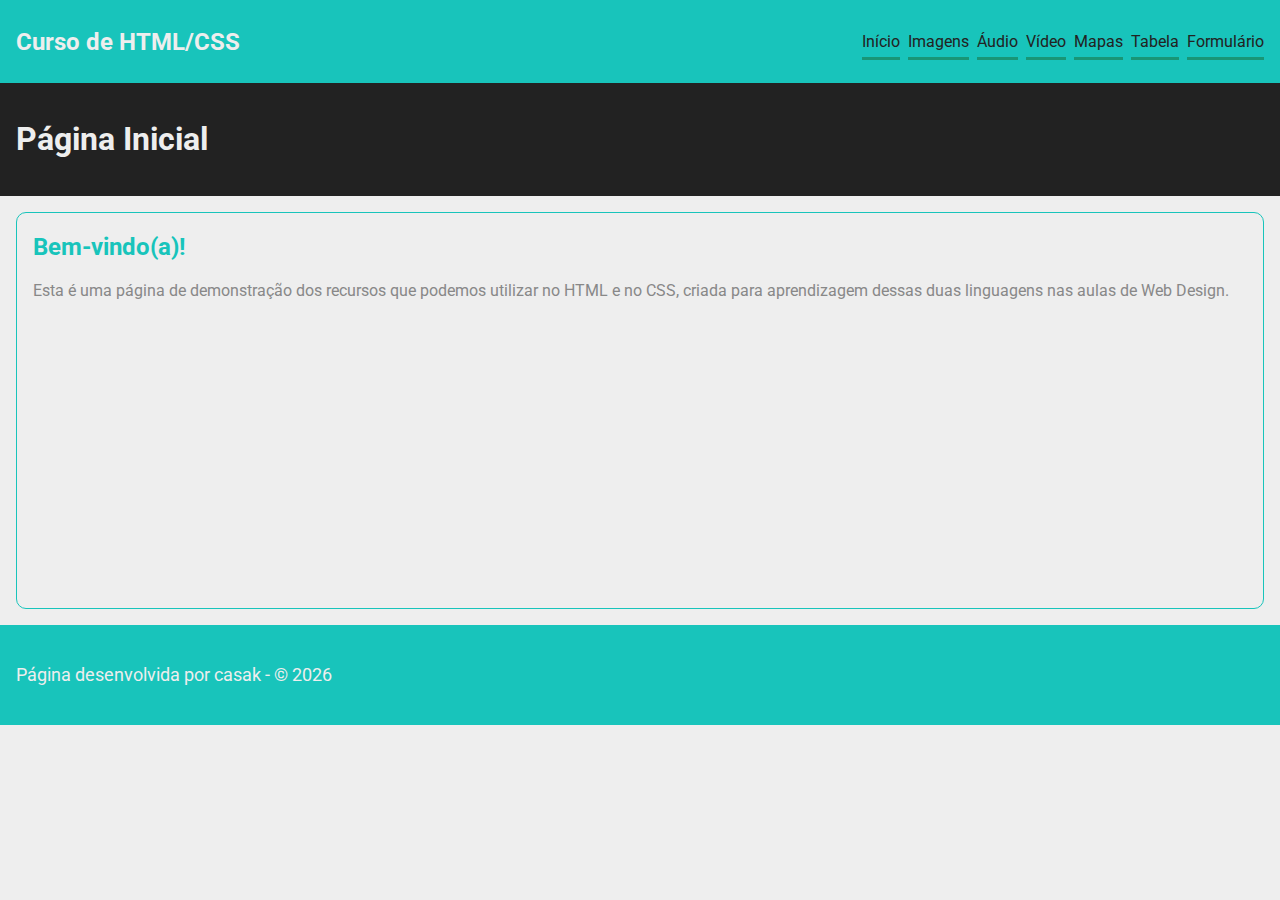
<file: index.html>
<!DOCTYPE html>
<html lang="pt-br">
<head>
    <meta charset="UTF-8">
    <meta http-equiv="X-UA-Compatible" content="IE=edge">
    <meta name="viewport" content="width=device-width, initial-scale=1.0">
    <title>Curso de HTML/CSS</title>
    <link rel="preconnect" href="https://fonts.googleapis.com">
    <link rel="preconnect" href="https://fonts.gstatic.com" crossorigin>
    <link href="https://fonts.googleapis.com/css2?family=Roboto:wght@400;700&display=swap" rel="stylesheet">
    <link rel="stylesheet" href="style.css">
</head>
<body>
    <header>
        <nav>
            <a href="index.html" class="titulonav">Curso de HTML/CSS</a>
            <ul class="navlist">
                <li><a href="index.html"class= "navlink">Início</a></li>
                <li><a href="imagem.html"class= "navlink">Imagens</a></li>
                <li><a href="audio.html"class= "navlink">Áudio</a></li>
                <li><a href="video.html"class= "navlink">Vídeo</a></li>
                <li><a href="mapas.html"class= "navlink">Mapas</a></li>
                <li><a href="tabela.html"class= "navlink">Tabela</a></li>
                <li><a href="formulario.html"class= "navlink">Formulário</a></li>
            </ul>
        </nav>
    </header>
    <main>
        <section>
            <header class="area-titulo">
                <h1 class="titulo-1"> Página Inicial</h1>
            </header>
            <article class="conteudo">
                <h2 class="titulo-2">Bem-vindo(a)!</h2>
                <p>Esta é uma página de demonstração dos recursos que podemos utilizar no HTML e no CSS, criada para aprendizagem dessas duas linguagens nas aulas de Web Design.</p>
            </article>
        </section>
    </main>
    <footer class="rodape">
        <p class="texto-rodape">Página desenvolvida por casak - &copy; <script>javascript:document.write(new Date().getFullYear());</script></p>
    </footer>
</body>
</html>
</file>
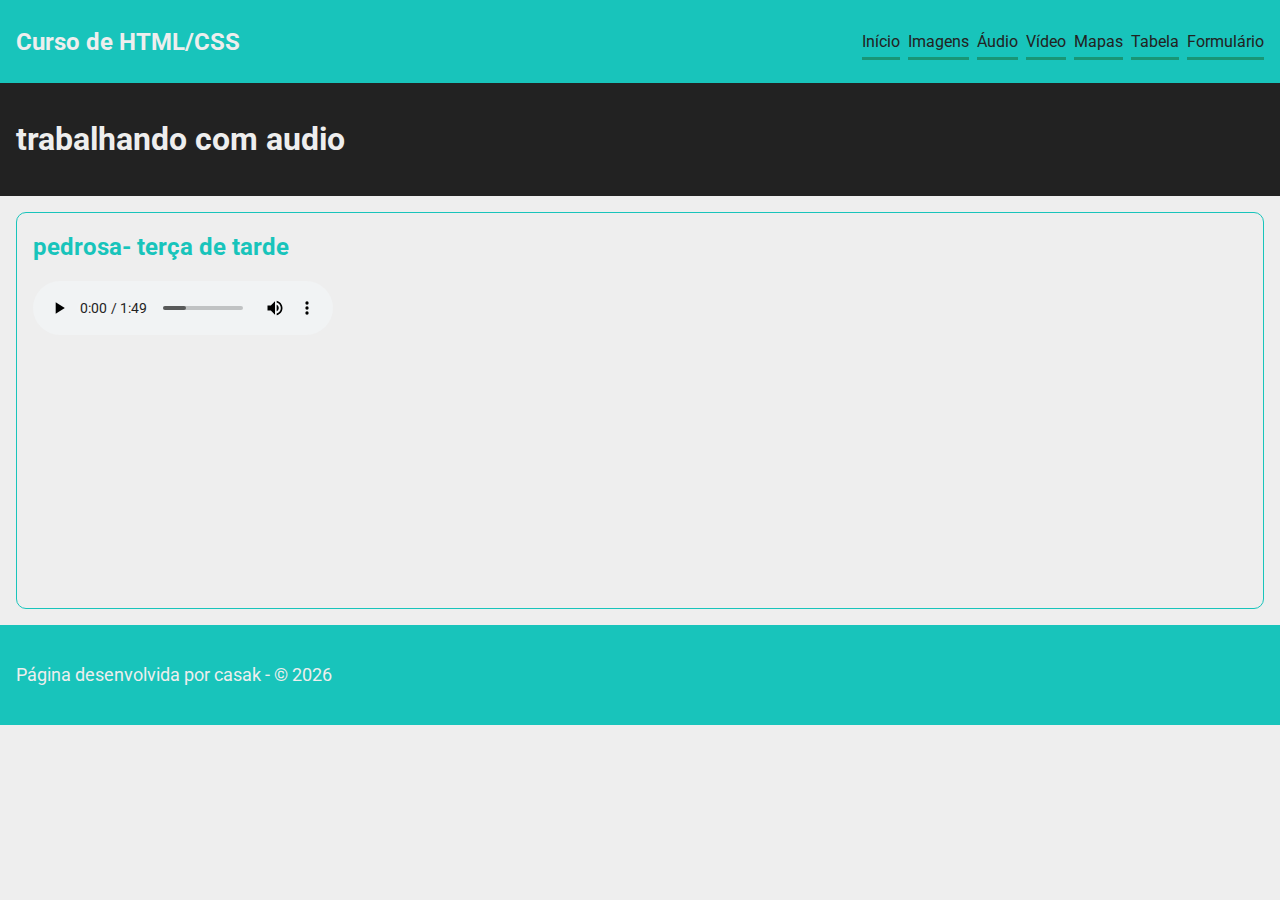
<file: audio.html>
<!DOCTYPE html>
<html lang="pt-br">
<head>
    <meta charset="UTF-8">
    <meta http-equiv="X-UA-Compatible" content="IE=edge">
    <meta name="viewport" content="width=device-width, initial-scale=1.0">
    <title>trabalhando com imagens</title>
    <link rel="preconnect" href="https://fonts.googleapis.com">
    <link rel="preconnect" href="https://fonts.gstatic.com" crossorigin>
    <link href="https://fonts.googleapis.com/css2?family=Roboto:wght@400;700&display=swap" rel="stylesheet">
    <link rel="stylesheet" href="style.css">
</head>
<body>
    <header>
        <nav>
            <a href="index.html" class="titulonav">Curso de HTML/CSS</a>
            <ul class="navlist">
                <li><a href="index.html"class= "navlink">Início</a></li>
                <li><a href="imagem.html"class= "navlink">Imagens</a></li>
                <li><a href="audio.html"class= "navlink">Áudio</a></li>
                <li><a href="video.html"class= "navlink">Vídeo</a></li>
                <li><a href="mapas.html"class= "navlink">Mapas</a></li>
                <li><a href="tabela.html"class= "navlink">Tabela</a></li>
                <li><a href="formulario.html"class= "navlink">Formulário</a></li>
            </ul>
        </nav>
    </header>
    <main>
        <section>
            <header class="area-titulo">
                <h1 class="titulo-1"> trabalhando com audio</h1>
            </header>
            <article class="conteudo">
                <h2 class="titulo-2">pedrosa- terça de tarde</h2>
                <audio src="midia/TerçadeTarde2.mp3" controls> seu navegador não suporta o player do áudio.</audio>
                
        </section>
    </main>
    <footer class="rodape">
        <p class="texto-rodape">Página desenvolvida por casak - &copy; <script>javascript:document.write(new Date().getFullYear());</script></p>
    </footer>
</body>
</html>
</file>
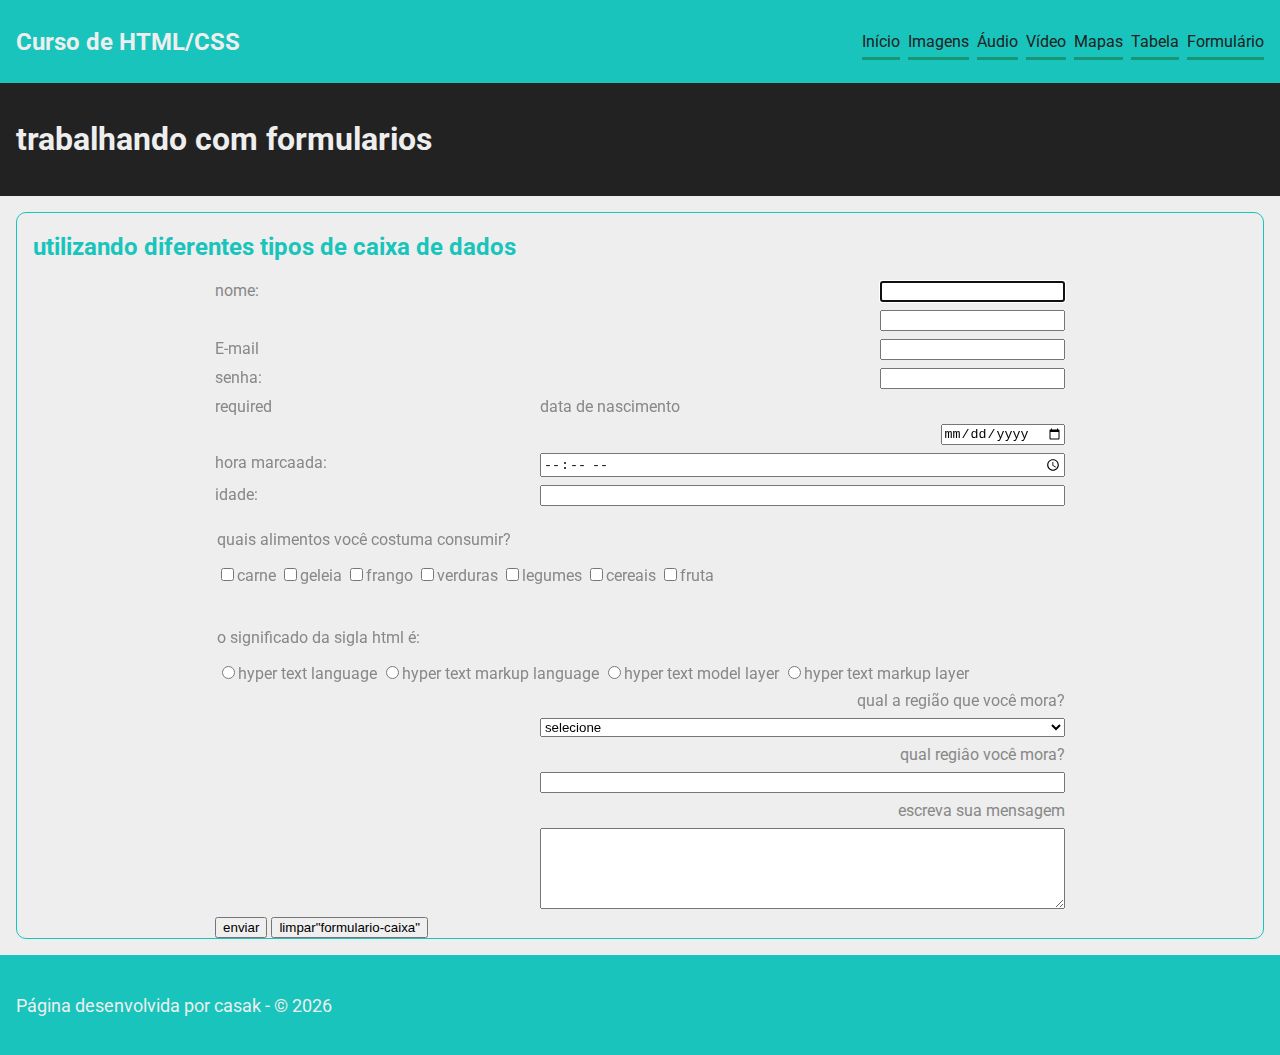
<file: formulario.html>
<!DOCTYPE html>
<html lang="pt-br">
<head>
    <meta charset="UTF-8">
    <meta http-equiv="X-UA-Compatible" content="IE=edge">
    <meta name="viewport" content="width=device-width, initial-scale=1.0">
    <title>trabalhando com imagens</title>
    <link rel="preconnect" href="https://fonts.googleapis.com">
    <link rel="preconnect" href="https://fonts.gstatic.com" crossorigin>
    <link href="https://fonts.googleapis.com/css2?family=Roboto:wght@400;700&display=swap" rel="stylesheet">
    <link rel="stylesheet" href="style.css">
</head>
<body>
    <header>
        <nav>
            <a href="index.html" class="titulonav">Curso de HTML/CSS</a>
            <ul class="navlist">
                <li><a href="index.html"class= "navlink">Início</a></li>
                <li><a href="imagem.html"class= "navlink">Imagens</a></li>
                <li><a href="audio.html"class= "navlink">Áudio</a></li>
                <li><a href="video.html"class= "navlink">Vídeo</a></li>
                <li><a href="mapas.html"class= "navlink">Mapas</a></li>
                <li><a href="tabela.html"class= "navlink">Tabela</a></li>
                <li><a href="formulario.html"class= "navlink">Formulário</a></li>
            </ul>
        </nav>
    </header>
    <main>
        <section>
            <header class="area-titulo">
                <h1 class="titulo-1"> trabalhando com formularios</h1>
            </header>
            <article class="conteudo">
                <h2 class="titulo-2">utilizando diferentes tipos de caixa de dados</h2>
                <form action="javascript:alert( 'formulario enviado');" name="frmcadastro" methop="post">
                    <div class="conteudo-formulario">
                    <label for="txtnome">nome: </label>
                    <input type="text" name="nome"class= "formulario-label"  id="txtnome" maxlength="50" required autofocus>   
                    <label for="txttelefone"></label>
                    <input type="tel" name="telefone" class= "formulario-label" id="txttelefone" maxlength="15" pattern="\([0-9]{2}\) [0-9]{4,5}-[0-9]{4}$" plasceholder="exemplo (00) 00000-0000" required>
                    <label for="txtemail">E-mail</label>
                    <input type="email" name="email" class= "formulario-label" id="txtemail" maxlength="40" required>
                    <label for="txtsenha">senha: </label>
                    <input type="password" name="senha"  class= "formulario-label" id="txtsenha" minlength="6" maxlength="12"> required
                    <label for="txtdata">data de nascimento</label>
                    <input type="date" name="datanascimento" class= "formulario-label" id="txtdata">
                    <label for="txthora">hora marcaada: </label>
                    <input type="time" name="horamarcada" class="formulario-caixa" id="txthora">
                    <label for="txtidade">idade: </label>
                    <input type="number" name="idade" class="formulario-caixa" id="txtidade"min="0" max="150" >

                    <fieldset class="formulario-grupo">
                        <p>quais alimentos você costuma consumir?</p>
                        <input type="checkbox" name="comida" id="chkcomida1"><label for="chkcomida1">carne</label>
                        <input type="checkbox" name="comida" id="chkcomida2"><label for="chkcomida2">geleia</label>
                        <input type="checkbox" name="comida" id="chkcomida3"><label for="chkcomida3">frango</label>
                        <input type="checkbox" name="comida" id="chkcomida4"><label for="chkcomida4">verduras</label>
                        <input type="checkbox" name="comida" id="chkcomida5"><label for="chkcomida5">legumes</label>
                        <input type="checkbox" name="comida" id="chkcomida6"><label for="chkcomida6">cereais</label>
                        <input type="checkbox" name="comida" id="chkcomida7"><label for="chkcomida7">fruta</label>
                    </fieldset>

                    <fieldset class="formulario-grupo">
                        <br>
                        <p>o significado da sigla html é:</p>
                        <input type="radio" name="alternativa" id="radalternativaA"><label for="radalternativaA">hyper text language</label>
                        <input type="radio" name="alternativa" id="radalternativaB"><label for="radalternativaB">hyper text markup language</label>
                        <input type="radio" name="alternativa" id="radalternativaC"><label for="radalternativaC">hyper text model layer</label>
                        <input type="radio" name="alternativa" id="radalternativaD"><label for="radalternativaD">hyper text markup layer</label>
                    </fieldset>


                    <label for="selregiao" class="formulario-label">qual a região que você mora?</label>
                    <select name="regiao" id="selregiao" class="formulario-caixa">
                        <option value="selecione">selecione</option>
                        <option value="sul">sul</option>
                        <option value="sudeste">sudeste</option>
                        <option value="centro-oeste">centro-oeste</option>
                        <option value="nordeste">nordeste</option>
                        <option value="norte">norte</option>
                    </select>
                
                    <label for="dtlcidades" class="formulario-label">qual regiâo você mora?</label>
                    <input list="cidades" id="dtlcidades" class="formulario-caixa">
                    <datalist id="cidades">
                        <option value="aparecida"></option>
                        <option value="guaratingueta"></option>
                        <option value="jacarei"></option>
                        <option value="lorena"></option>
                        <option value="pindamonhangaba"></option>
                        <option value="sao jose dos campos"></option>
                        <option value="taubate"></option>
                    </datalist>
                  
                    <label for="txamensagem"  class="formulario-label">escreva sua mensagem</label>
                    <textarea name="mensagem" id="txtmensagem" cols="50" rows="5" maxlength="1024" class="formulario-caixa"></textarea>

                    <div class="formulario area- botos">
                    <button type="submit"> enviar</button>
                    <button type="reset">limpar"formulario-caixa" </button>
                    </div>

                    
                    </div>
                </form>
            </article>
        </section>
    </main>
    <footer class="rodape">
        <p class="texto-rodape">Página desenvolvida por casak - &copy; <script>javascript:document.write(new Date().getFullYear());</script></p>
    </footer>
</body>
</html>
</file>
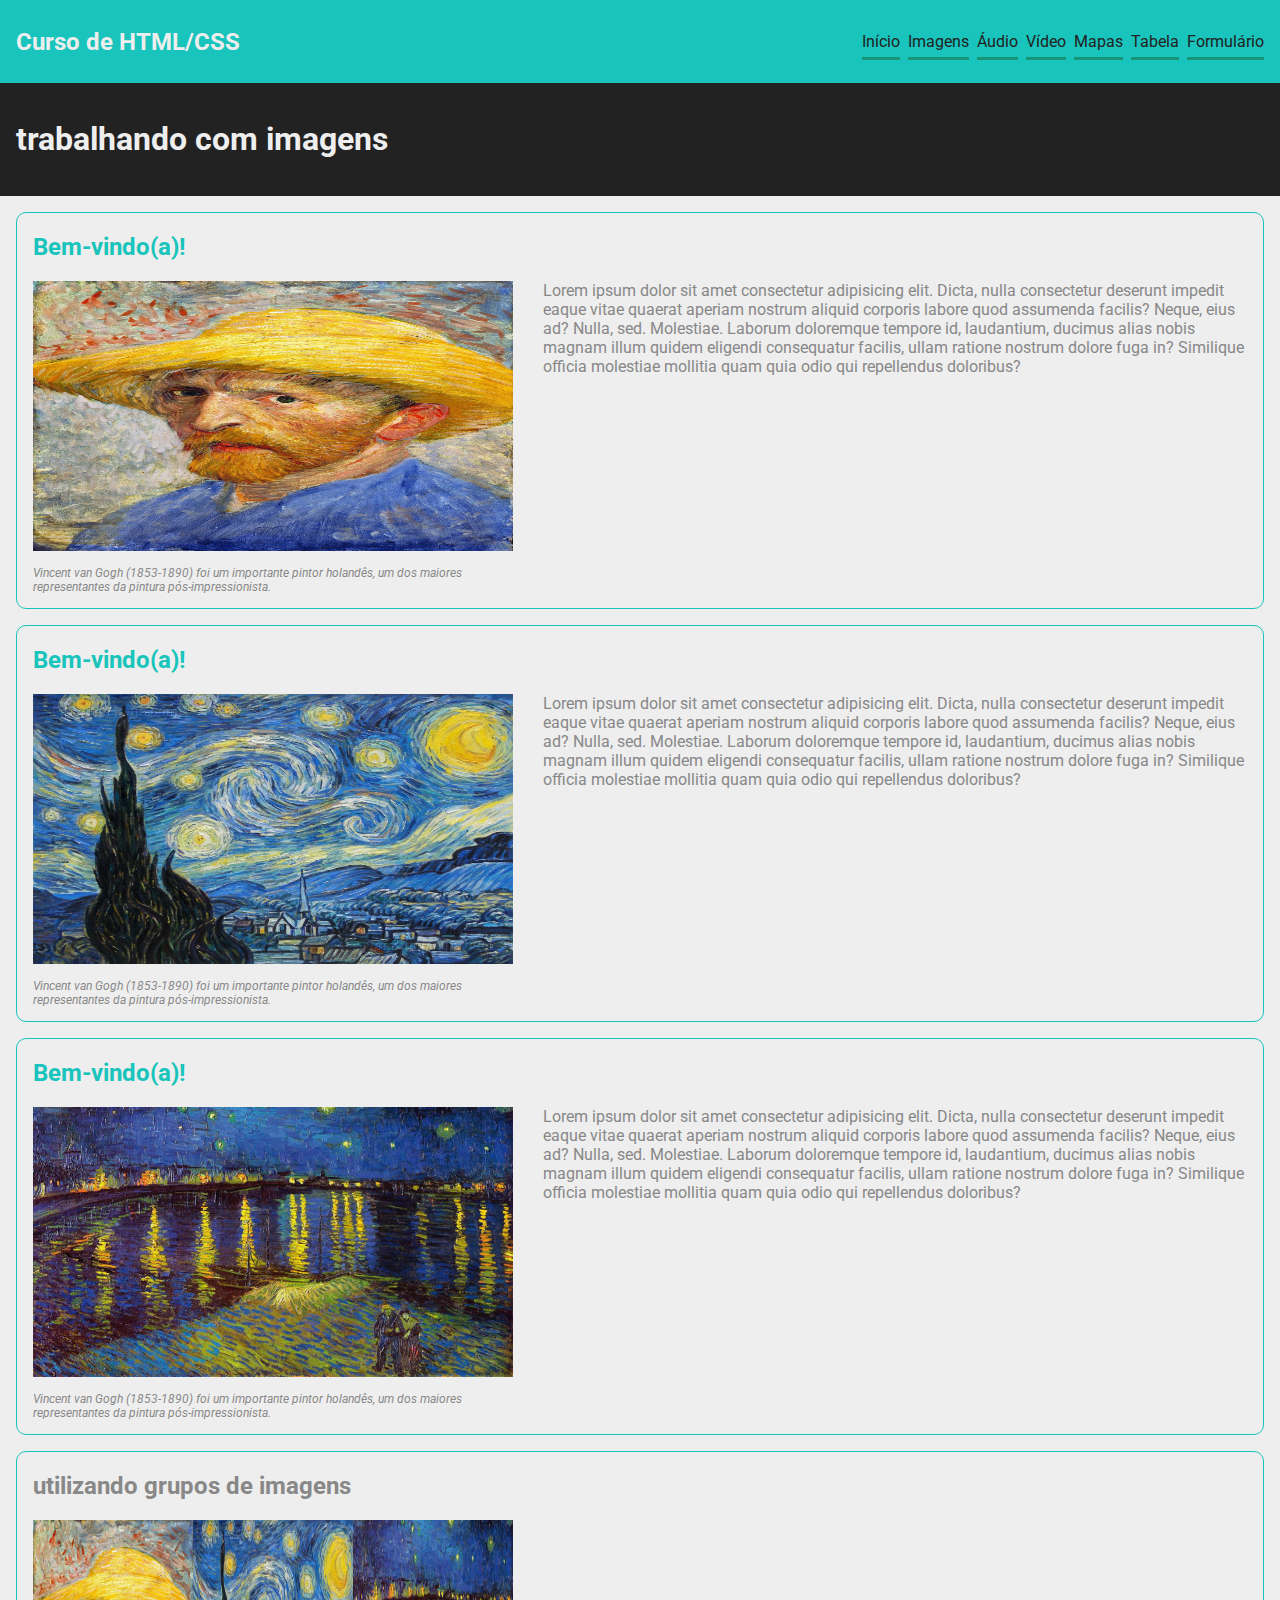
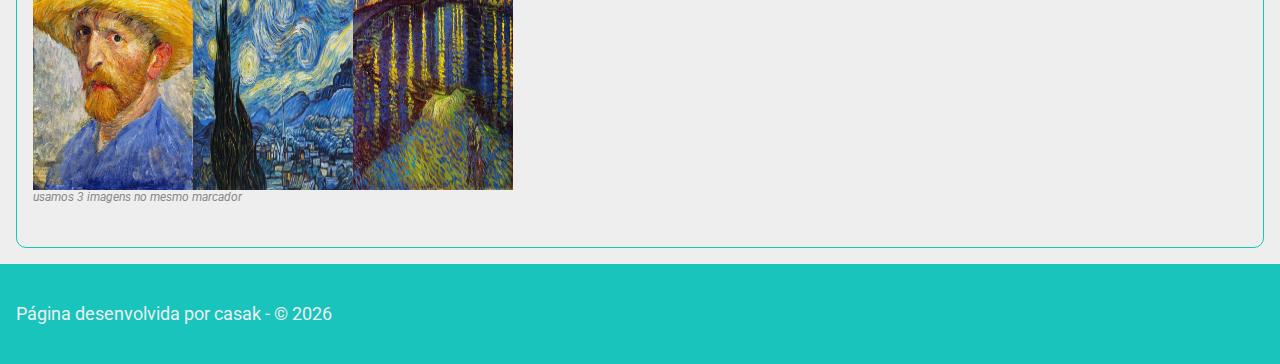
<file: imagem.html>
<!DOCTYPE html>
<html lang="pt-br">
<head>
    <meta charset="UTF-8">
    <meta http-equiv="X-UA-Compatible" content="IE=edge">
    <meta name="viewport" content="width=device-width, initial-scale=1.0">
    <title>trabalhando com imagens</title>
    <link rel="preconnect" href="https://fonts.googleapis.com">
    <link rel="preconnect" href="https://fonts.gstatic.com" crossorigin>
    <link href="https://fonts.googleapis.com/css2?family=Roboto:wght@400;700&display=swap" rel="stylesheet">
    <link rel="stylesheet" href="style.css">
</head>
<body>
    <header>
        <nav>
            <a href="index.html" class="titulonav">Curso de HTML/CSS</a>
            <ul class="navlist">
                <li><a href="index.html"class= "navlink">Início</a></li>
                <li><a href="imagem.html"class= "navlink">Imagens</a></li>
                <li><a href="audio.html"class= "navlink">Áudio</a></li>
                <li><a href="video.html"class= "navlink">Vídeo</a></li>
                <li><a href="mapas.html"class= "navlink">Mapas</a></li>
                <li><a href="tabela.html"class= "navlink">Tabela</a></li>
                <li><a href="formulario.html"class= "navlink">Formulário</a></li>
            </ul>
        </nav>
    </header>
    <main>
        <section>
            <header class="area-titulo">
                <h1 class="titulo-1"> trabalhando com imagens</h1>
            </header>
            <article class="conteudo">
                <h2 class="titulo-2">Bem-vindo(a)!</h2>
                <figure>
                    <img src="fotinhas/van-gogh.jpg" class="foto"  title="pintura de vincent van gogh" alt="pintura de vincent van gogh">
                    <figcaption>Vincent van Gogh (1853-1890) foi um importante pintor holandês, um dos maiores representantes da pintura pós-impressionista.</figcaption>
                </figure>
                

                <p>Lorem ipsum dolor sit amet consectetur adipisicing elit. Dicta, nulla consectetur deserunt impedit eaque vitae quaerat aperiam nostrum aliquid corporis labore quod assumenda facilis? Neque, eius ad? Nulla, sed. Molestiae.
                Laborum doloremque tempore id, laudantium, ducimus alias nobis magnam illum quidem eligendi consequatur facilis, ullam ratione nostrum dolore fuga in? Similique officia molestiae mollitia quam quia odio qui repellendus doloribus?</p>
            </article>
            <article class="conteudo">
                <h2 class="titulo-2">Bem-vindo(a)!</h2>
                <figure>
                 <img src="fotinhas/noite-iluminada.jpg" class="foto"  title="quadro noite estrelada" alt="quadro noite estrelada">  
                 <figcaption>Vincent van Gogh (1853-1890) foi um importante pintor holandês, um dos maiores representantes da pintura pós-impressionista.</figcaption> 
                </figure>
                

                <p>Lorem ipsum dolor sit amet consectetur adipisicing elit. Dicta, nulla consectetur deserunt impedit eaque vitae quaerat aperiam nostrum aliquid corporis labore quod assumenda facilis? Neque, eius ad? Nulla, sed. Molestiae.
                Laborum doloremque tempore id, laudantium, ducimus alias nobis magnam illum quidem eligendi consequatur facilis, ullam ratione nostrum dolore fuga in? Similique officia molestiae mollitia quam quia odio qui repellendus doloribus?</p>
            </article>
            <article class="conteudo">
                <h2 class="titulo-2">Bem-vindo(a)!</h2>
                <figure>
                  <img src="fotinhas/lago.jpg" class="foto"  title=" quadro Noite Estrelada Sobre o Ródano " alt="quadro Noite Estrelada Sobre o Ródano">    
                  <figcaption>Vincent van Gogh (1853-1890) foi um importante pintor holandês, um dos maiores representantes da pintura pós-impressionista.</figcaption>
                </figure>
              

                <p>Lorem ipsum dolor sit amet consectetur adipisicing elit. Dicta, nulla consectetur deserunt impedit eaque vitae quaerat aperiam nostrum aliquid corporis labore quod assumenda facilis? Neque, eius ad? Nulla, sed. Molestiae.
                Laborum doloremque tempore id, laudantium, ducimus alias nobis magnam illum quidem eligendi consequatur facilis, ullam ratione nostrum dolore fuga in? Similique officia molestiae mollitia quam quia odio qui repellendus doloribus?</p>
            </article>
            <article class="conteudo">
                <h2>utilizando grupos de imagens</h2>
                <figure>
                    <img src="fotinhas/van-gogh.jpg" alt="" class="varias"></img>
                    <img src="fotinhas/noite-iluminada.jpg" alt="" class="varias"></img>
                    <img src="fotinhas/lago.jpg" alt="" class="varias"></img>
                    <figcaption>usamos 3 imagens no mesmo marcador</figcaption>
                </figure>
            </article>
        </section>
    </main>
    <footer class="rodape">
        <p class="texto-rodape">Página desenvolvida por casak - &copy; <script>javascript:document.write(new Date().getFullYear());</script></p>
    </footer>
</body>
</html>
</file>
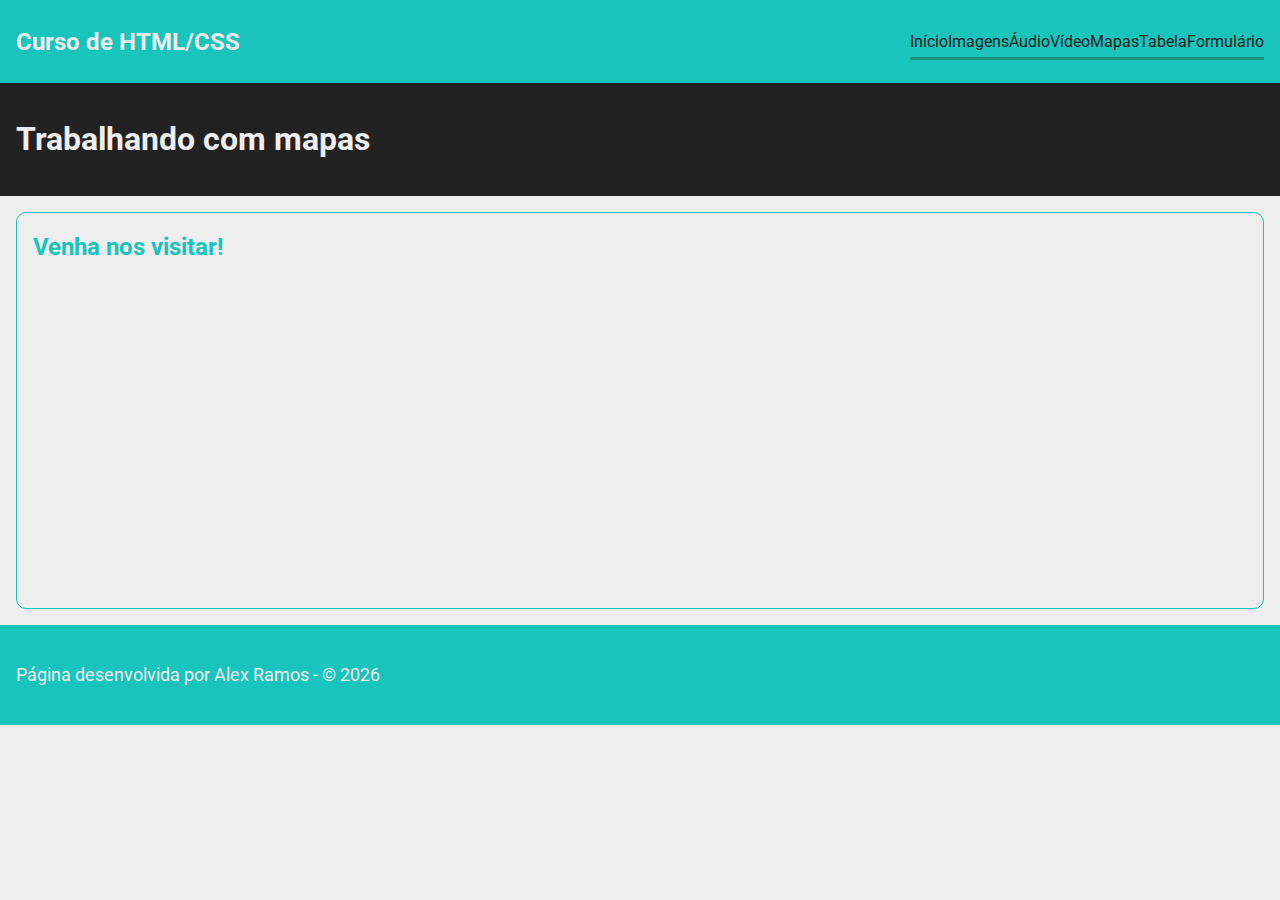
<file: mapas.html>
<!DOCTYPE html>
<html lang="pt-br">
<head>
    <meta charset="UTF-8">
    <meta http-equiv="X-UA-Compatible" content="IE=edge">
    <meta name="viewport" content="width=device-width, initial-scale=1.0">
    <title>Curso de HTML/CSS</title>
    <link rel="preconnect" href="https://fonts.googleapis.com">
    <link rel="preconnect" href="https://fonts.gstatic.com" crossorigin>
    <link href="https://fonts.googleapis.com/css2?family=Roboto:wght@400;700&display=swap" rel="stylesheet">
    <link rel="stylesheet" href="style.css">
</head>
<body>
    <header>
        <nav>
            <a href="index.html" class="titulonav">Curso de HTML/CSS</a>
            <ul class="navlista">
                <li><a href="index.html" class="navlink">Início</a></li>
                <li><a href="imagem.html" class="navlink">Imagens</a></li>
                <li><a href="audio.html" class="navlink">Áudio</a></li>
                <li><a href="video.html" class="navlink">Vídeo</a></li>
                <li><a href="mapas.html" class="navlink">Mapas</a></li>
                <li><a href="tabela.html" class="navlink">Tabela</a></li>
                <li><a href="formulario.html" class="navlink">Formulário</a></li>
            </ul>
        </nav>
    </header>
    <main>
        <section>
            <header class="area-titulo">
                <h1 class="titulo-1">Trabalhando com mapas</h1>
            </header>
            <article class="conteudo">
                <h2 class="titulo-2">Venha nos visitar!</h2>
                <div class="mapa">
                    <iframe src="https://www.google.com/maps/embed?pb=!1m18!1m12!1m3!1d3674.6608604873263!2d-45.461614885399854!3d-22.92587654431532!2m3!1f0!2f0!3f0!3m2!1i1024!2i768!4f13.1!3m3!1m2!1s0x94ccf03ccbb00cef%3A0xe51e72148830319c!2sR.%20Greg%C3%B3rio%20Costa%2C%2047%20-%20Centro%2C%20Pindamonhangaba%20-%20SP%2C%2012400-430!5e0!3m2!1spt-BR!2sbr!4v1648244742337!5m2!1spt-BR!2sbr" width="100%" height="270" style="border:0;" allowfullscreen="" loading="lazy" referrerpolicy="no-referrer-when-downgrade"></iframe>
                </div>
            </article>
        </section>
    </main>
    <footer class="rodape">
        <p class="texto-rodape">Página desenvolvida por Alex Ramos - &copy; <script>javascript:document.write(new Date().getFullYear());</script></p>
    </footer>
</body>
</html>
</file>
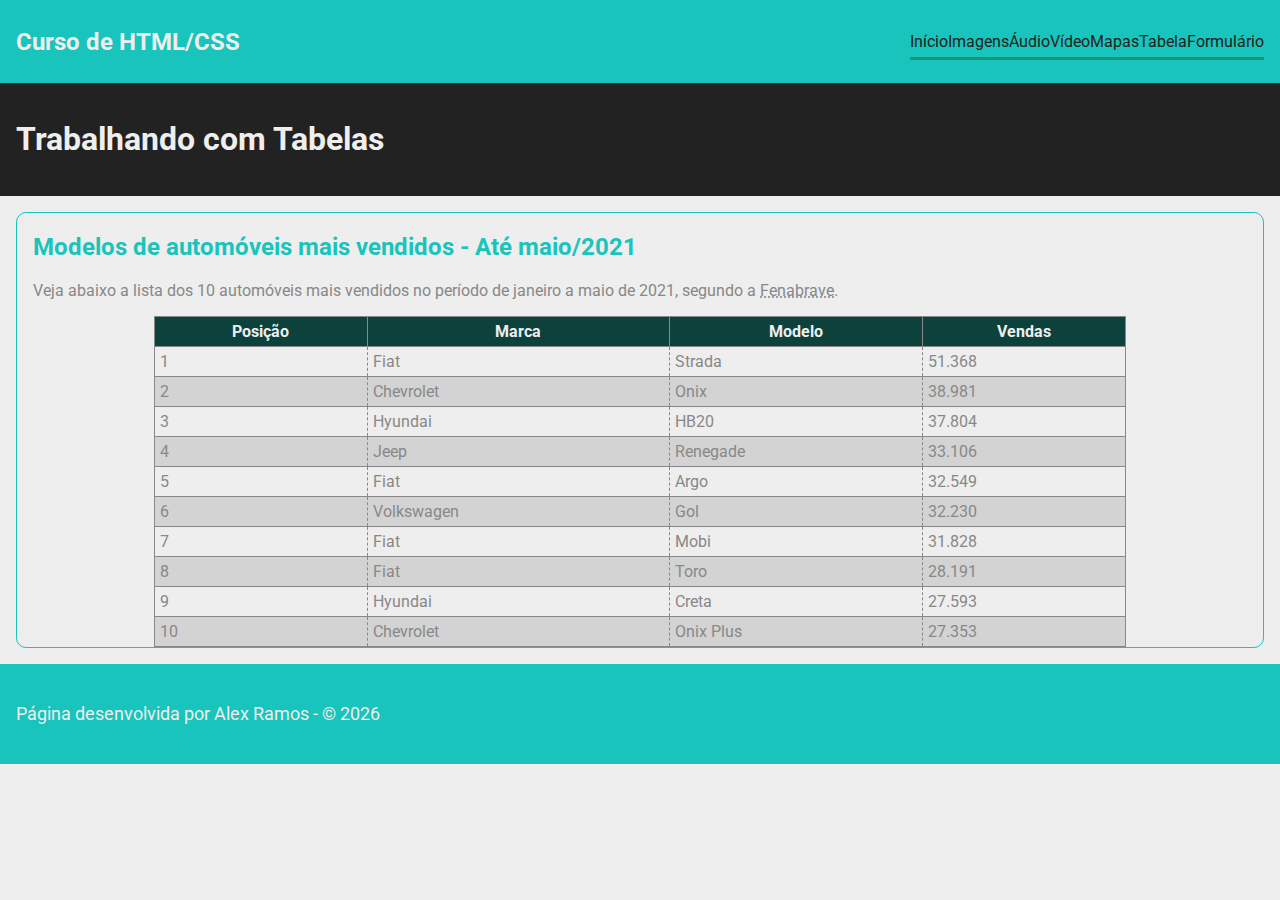
<file: tabela.html>
<!DOCTYPE html>
<html lang="pt-br">
<head>
    <meta charset="UTF-8">
    <meta http-equiv="X-UA-Compatible" content="IE=edge">
    <meta name="viewport" content="width=device-width, initial-scale=1.0">
    <title>Curso de HTML/CSS</title>
    <link rel="preconnect" href="https://fonts.googleapis.com">
    <link rel="preconnect" href="https://fonts.gstatic.com" crossorigin>
    <link href="https://fonts.googleapis.com/css2?family=Roboto:wght@400;700&display=swap" rel="stylesheet">
    <link rel="stylesheet" href="style.css">
</head>
<body>
    <header>
        <nav>
            <a href="index.html" class="titulonav">Curso de HTML/CSS</a>
            <ul class="navlista">
                <li><a href="index.html" class="navlink">Início</a></li>
                <li><a href="imagem.html" class="navlink">Imagens</a></li>
                <li><a href="audio.html" class="navlink">Áudio</a></li>
                <li><a href="video.html" class="navlink">Vídeo</a></li>
                <li><a href="mapas.html" class="navlink">Mapas</a></li>
                <li><a href="tabela.html" class="navlink">Tabela</a></li>
                <li><a href="formulario.html" class="navlink">Formulário</a></li>
            </ul>
        </nav>
    </header>
    <main>
        <section>
            <header class="area-titulo">
                <h1 class="titulo-1">Trabalhando com Tabelas</h1>
            </header>
            <article class="conteudo">
                <h2 class="titulo-2">Modelos de automóveis mais vendidos - Até maio/2021</h2>
                <p>Veja abaixo a lista dos 10 automóveis mais vendidos no período de janeiro a maio de 2021, segundo a <abbr title="Federação Nacional de Distribuidores de Veículos Automotores">Fenabrave</abbr>.</p>
                <table>
                    <thead>
                        <th>Posição</th>
                        <th>Marca</th>
                        <th>Modelo</th>
                        <th>Vendas</th>
                    </thead>
                    <tr>
                        <td>1</td>
                        <td>Fiat</td>
                        <td>Strada</td>
                        <td>51.368</td>
                    </tr>
                    <tr>
                        <td>2</td>
                        <td>Chevrolet</td>
                        <td>Onix</td>
                        <td>38.981</td>
                    </tr>
                    <tr>
                        <td>3</td>
                        <td>Hyundai</td>
                        <td>HB20</td>
                        <td>37.804</td>
                    </tr>
                    <tr>
                        <td>4</td>
                        <td>Jeep</td>
                        <td>Renegade</td>
                        <td>33.106</td>
                    </tr>
                    <tr>
                        <td>5</td>
                        <td>Fiat</td>
                        <td>Argo</td>
                        <td>32.549</td>
                    </tr>
                    <tr>
                        <td>6</td>
                        <td>Volkswagen</td>
                        <td>Gol</td>
                        <td>32.230</td>
                    </tr>
                    <tr>
                        <td>7</td>
                        <td>Fiat</td>
                        <td>Mobi</td>
                        <td>31.828</td>
                    </tr>
                    <tr>
                        <td>8</td>
                        <td>Fiat</td>
                        <td>Toro</td>
                        <td>28.191</td>
                    </tr>
                    <tr>
                        <td>9</td>
                        <td>Hyundai</td>
                        <td>Creta</td>
                        <td>27.593</td>
                    </tr>
                    <tr>
                        <td>10</td>
                        <td>Chevrolet</td>
                        <td>Onix Plus</td>
                        <td>27.353</td>
                    </tr>
                </table>
            </article>
        </section>
    </main>
    <footer class="rodape">
        <p class="texto-rodape">Página desenvolvida por Alex Ramos - &copy; <script>javascript:document.write(new Date().getFullYear());</script></p>
    </footer>
</body>
</html>
</file>
<file: style.css>
:root {
    --cor-detalhe-escura: #0c413c;
    --cor-detalhe-media: #18c4bb;
    --cor-detalhe-clara: #189676;

    --cor-neutra-clara: #EEEEEE;
    --cor-neutra-media: #888888;
    --cor-neutra-escura: #222222;

    --cor-links: #00aeff;
}

body {
    background-color: var(--cor-neutra-clara);
    color: var(--cor-neutra-media);
    font-size: 16px;
    margin: 0;
    box-sizing: border-box;
    font-family: 'roboto', sans-serif;
}

nav {
    background-color: var(--cor-detalhe-media);
    padding: 1rem;
    display: flex;
    justify-content: space-between;
    align-items: center;
}

nav ul {
    display: flex;
    list-style: none;
}

.navlist li {
    padding-left: 0.5rem;
}

.titulonav {
    font-size: 1.5rem;
    color: var(--cor-neutra-clara);
    text-decoration: none;
    font-weight: bold;
}

.navlink {
    text-decoration: none;
    color: var(--cor-neutra-escura);
    border-bottom: 3px solid var(--cor-detalhe-clara);
    padding-bottom: 0.4rem;
    transition: 0.5s
}

.navlink:hover {
    background-color: var(--cor-neutra-clara);
    color:var(--cor-links);
    border-bottom: 3px solid var(--cor-links);
}

 .area-titulo{
background-color: var(--cor-neutra-escura);
padding: 1rem;
 }

 .titulo-1 {
     color:var(--cor-neutra-clara);
 }

 .titulo-2{
     color: var(--cor-detalhe-media);
 }

.conteudo{
    padding-left: 1rem;
    padding-right: 1rem;
    border-radius:10px;
    border: 1px solid var(--cor-detalhe-media);
    margin:1rem;
    clear: both;
    min-height: 395px;
}
.foto{
    width: 480px;
    height: 270px;
    float: left;
    margin: 0 15px 15px 0;
    
}

figcaption {
    font-size: 0.75rem;
    font-style: italic;
    float: left;
    clear: both;
    width: 480px;
}

.varias{
    width: 160px;
    height: 270px;
    float: left;
    margin:0;
}

figure{
    float: left;
    margin: 0 15px 5px 0;
}

.rodape{
    background-color: var(--cor-detalhe-media);
    color:var(--cor-neutra-clara);
    height:100px;
    display: flex;
    align-items: center;
}

.video {
    width: 480px;
    height: 270px;
    float: left;
    margin: 0 15px 5px 0;
}

.mapa {
    width: 50%;
}

table {
    width: 80%;
    background-color: var(--cor-neutra-clara);
    border: 1px solid var(--cor-neutra-media);
    margin: auto;
    border-collapse: collapse;
}

th {
    border: 1px solid var(--cor-neutra-media);
    background-color: var(--cor-detalhe-escura);
    color: var(--cor-neutra-clara);
    padding: 5px;
}

tr {
    border: 1px solid var(--cor-neutra-media);
}

td {
    border: 1px dashed var(--cor-neutra-media);
    padding: 5px;
}

tr:nth-child(even) {
    background-color: #D3D3D3;
}

tr:hover {
    background-color: var(--cor-links);
    color: var(--cor-neutra-clara);
}

.conteudo-formulario {
    display: grid;
    grid-template-columns: 2;
    gap: 0.5rem;
    width: 70%;
    margin: 0 auto;


}

.formulario-label {
    grid-column: 2;
    justify-self: flex-end;
}

.formulario-caixa {
    grid-column: 2;
    padding: 0,5rem;
    outline: none;
}

.formulario-caixa:focus{
    border: 1px solid var(--cor-detalhe-escura);
}

.formulario-grupo {
    grid-column: span 2;
    border: none;
    padding: 0;
}

.formulario-area-botoes {
    padding: 1rem;
    display: flex;
    justify-content: center;
    grid-column: span 2;
}

.formulario-area-botoes button{
    padding: 00.75rem;
    font-size: 1,125rem;
    background-color: #189676;
    color: #0c413c;
    border: 2px solid var(--cor-detalhe-clara);
    border-radius: 0.25rem;

}

.texto-rodape{
    font-size: 1.125rem;
    padding: 1rem;
}
</file>
